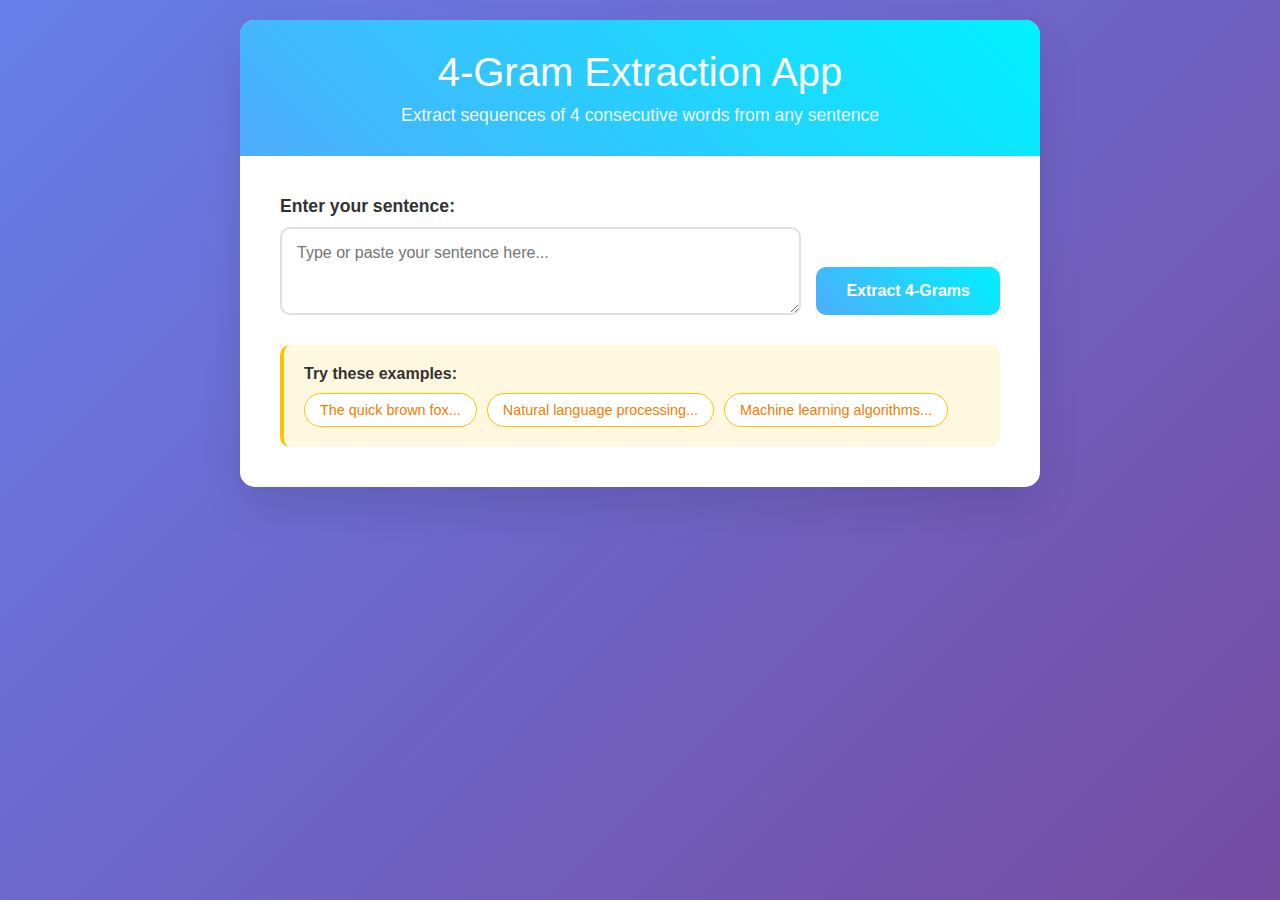
<file: templates/index.html>
<!DOCTYPE html>
<html lang="en">
<head>
    <meta charset="UTF-8">
    <meta name="viewport" content="width=device-width, initial-scale=1.0">
    <title>4-Gram Extraction App</title>
    <style>
        * {
            margin: 0;
            padding: 0;
            box-sizing: border-box;
        }
        
        body {
            font-family: 'Segoe UI', Tahoma, Geneva, Verdana, sans-serif;
            background: linear-gradient(135deg, #667eea 0%, #764ba2 100%);
            min-height: 100vh;
            padding: 20px;
        }
        
        .container {
            max-width: 800px;
            margin: 0 auto;
            background: white;
            border-radius: 15px;
            box-shadow: 0 20px 40px rgba(0,0,0,0.1);
            overflow: hidden;
        }
        
        .header {
            background: linear-gradient(45deg, #4facfe 0%, #00f2fe 100%);
            color: white;
            padding: 30px;
            text-align: center;
        }
        
        .header h1 {
            font-size: 2.5em;
            margin-bottom: 10px;
            font-weight: 300;
        }
        
        .header p {
            font-size: 1.1em;
            opacity: 0.9;
        }
        
        .content {
            padding: 40px;
        }
        
        .input-section {
            margin-bottom: 30px;
        }
        
        .input-section label {
            display: block;
            margin-bottom: 10px;
            font-weight: 600;
            color: #333;
            font-size: 1.1em;
        }
        
        .input-group {
            display: flex;
            gap: 15px;
            align-items: flex-end;
        }
        
        .input-group textarea {
            flex: 1;
            padding: 15px;
            border: 2px solid #e0e0e0;
            border-radius: 10px;
            font-size: 16px;
            font-family: inherit;
            resize: vertical;
            min-height: 80px;
            transition: border-color 0.3s ease;
        }
        
        .input-group textarea:focus {
            outline: none;
            border-color: #4facfe;
        }
        
        .btn-primary {
            background: linear-gradient(45deg, #4facfe 0%, #00f2fe 100%);
            color: white;
            border: none;
            padding: 15px 30px;
            border-radius: 10px;
            font-size: 16px;
            font-weight: 600;
            cursor: pointer;
            transition: transform 0.2s ease, box-shadow 0.2s ease;
            min-width: 120px;
        }
        
        .btn-primary:hover {
            transform: translateY(-2px);
            box-shadow: 0 10px 20px rgba(79, 172, 254, 0.3);
        }
        
        .btn-primary:active {
            transform: translateY(0);
        }
        
        .results {
            margin-top: 30px;
            display: none;
        }
        
        .results.show {
            display: block;
        }
        
        .stats-grid {
            display: grid;
            grid-template-columns: repeat(auto-fit, minmax(200px, 1fr));
            gap: 20px;
            margin-bottom: 30px;
        }
        
        .stat-card {
            background: #f8f9ff;
            padding: 20px;
            border-radius: 10px;
            text-align: center;
            border: 2px solid #e8ecff;
        }
        
        .stat-number {
            font-size: 2em;
            font-weight: bold;
            color: #4facfe;
            margin-bottom: 5px;
        }
        
        .stat-label {
            color: #666;
            font-size: 0.9em;
            text-transform: uppercase;
            letter-spacing: 0.5px;
        }
        
        .fourgrams-section {
            background: #f8f9ff;
            padding: 25px;
            border-radius: 10px;
            border: 2px solid #e8ecff;
        }
        
        .fourgrams-section h3 {
            color: #333;
            margin-bottom: 20px;
            font-size: 1.3em;
        }
        
        .fourgrams-list {
            display: flex;
            flex-wrap: wrap;
            gap: 10px;
        }
        
        .fourgram-item {
            background: white;
            padding: 8px 15px;
            border-radius: 20px;
            border: 1px solid #ddd;
            font-family: 'Courier New', monospace;
            font-size: 0.9em;
            color: #555;
            transition: all 0.2s ease;
        }
        
        .fourgram-item:hover {
            background: #4facfe;
            color: white;
            transform: translateY(-1px);
        }
        
        .frequency-section {
            margin-top: 25px;
        }
        
        .frequency-item {
            display: flex;
            justify-content: space-between;
            align-items: center;
            padding: 10px 15px;
            background: white;
            margin-bottom: 5px;
            border-radius: 8px;
            border: 1px solid #ddd;
        }
        
        .frequency-text {
            font-family: 'Courier New', monospace;
            color: #555;
        }
        
        .frequency-count {
            background: #4facfe;
            color: white;
            padding: 4px 10px;
            border-radius: 15px;
            font-size: 0.8em;
            font-weight: bold;
        }
        
        .example-section {
            margin-top: 30px;
            padding: 20px;
            background: #fff8e1;
            border-radius: 10px;
            border-left: 4px solid #ffc107;
        }
        
        .example-section h4 {
            color: #333;
            margin-bottom: 10px;
        }
        
        .example-buttons {
            display: flex;
            flex-wrap: wrap;
            gap: 10px;
        }
        
        .example-btn {
            background: #fff;
            border: 1px solid #ffc107;
            color: #f57c00;
            padding: 8px 15px;
            border-radius: 20px;
            cursor: pointer;
            font-size: 0.9em;
            transition: all 0.2s ease;
        }
        
        .example-btn:hover {
            background: #ffc107;
            color: white;
        }
        
        .loading {
            display: none;
            text-align: center;
            padding: 20px;
            color: #666;
        }
        
        .loading.show {
            display: block;
        }
        
        .error {
            background: #ffebee;
            color: #c62828;
            padding: 15px;
            border-radius: 8px;
            border: 1px solid #ffcdd2;
            margin-top: 15px;
            display: none;
        }
        
        .error.show {
            display: block;
        }
    </style>
</head>
<body>
    <div class="container">
        <div class="header">
            <h1>4-Gram Extraction App</h1>
            <p>Extract sequences of 4 consecutive words from any sentence</p>
        </div>
        
        <div class="content">
            <div class="input-section">
                <label for="sentence">Enter your sentence:</label>
                <div class="input-group">
                    <textarea 
                        id="sentence" 
                        name="sentence" 
                        placeholder="Type or paste your sentence here..."
                        rows="3"
                    ></textarea>
                    <button type="button" class="btn-primary" onclick="extractFourGrams()">
                        Extract 4-Grams
                    </button>
                </div>
            </div>
            
            <div class="example-section">
                <h4>Try these examples:</h4>
                <div class="example-buttons">
                    <button class="example-btn" onclick="setExample('The quick brown fox jumps over the lazy dog')">
                        The quick brown fox...
                    </button>
                    <button class="example-btn" onclick="setExample('Natural language processing is a fascinating field of artificial intelligence')">
                        Natural language processing...
                    </button>
                    <button class="example-btn" onclick="setExample('Machine learning algorithms can identify patterns in large datasets')">
                        Machine learning algorithms...
                    </button>
                </div>
            </div>
            
            <div class="loading" id="loading">
                <p>🔄 Extracting 4-grams...</p>
            </div>
            
            <div class="error" id="error">
                <p id="error-message"></p>
            </div>
            
            <div class="results" id="results">
                <div class="stats-grid">
                    <div class="stat-card">
                        <div class="stat-number" id="total-words">0</div>
                        <div class="stat-label">Total Words</div>
                    </div>
                    <div class="stat-card">
                        <div class="stat-number" id="total-fourgrams">0</div>
                        <div class="stat-label">Total 4-Grams</div>
                    </div>
                    <div class="stat-card">
                        <div class="stat-number" id="unique-fourgrams">0</div>
                        <div class="stat-label">Unique 4-Grams</div>
                    </div>
                </div>
                
                <div class="fourgrams-section">
                    <h3>4-Grams Found:</h3>
                    <div class="fourgrams-list" id="fourgrams-list">
                        <!-- 4-grams will be populated here -->
                    </div>
                    
                    <div class="frequency-section" id="frequency-section" style="display: none;">
                        <h4>Frequency Analysis:</h4>
                        <div id="frequency-list">
                            <!-- Frequency data will be populated here -->
                        </div>
                    </div>
                </div>
            </div>
        </div>
    </div>
    
    <script>
        function setExample(text) {
            document.getElementById('sentence').value = text;
        }
        
        async function extractFourGrams() {
            const sentence = document.getElementById('sentence').value.trim();
            const loadingEl = document.getElementById('loading');
            const errorEl = document.getElementById('error');
            const resultsEl = document.getElementById('results');
            
            // Reset UI
            loadingEl.classList.remove('show');
            errorEl.classList.remove('show');
            resultsEl.classList.remove('show');
            
            if (!sentence) {
                showError('Please enter a sentence');
                return;
            }
            
            // Show loading
            loadingEl.classList.add('show');
            
            try {
                const formData = new FormData();
                formData.append('sentence', sentence);
                
                const response = await fetch('/extract', {
                    method: 'POST',
                    body: formData
                });
                
                if (!response.ok) {
                    const errorData = await response.json();
                    throw new Error(errorData.detail || 'Failed to extract 4-grams');
                }
                
                const data = await response.json();
                displayResults(data);
                
            } catch (error) {
                showError(error.message);
            } finally {
                loadingEl.classList.remove('show');
            }
        }
        
        function displayResults(data) {
            // Update statistics
            document.getElementById('total-words').textContent = data.word_count;
            document.getElementById('total-fourgrams').textContent = data.total_fourgrams;
            document.getElementById('unique-fourgrams').textContent = data.unique_fourgrams;
            
            // Display 4-grams
            const fourgramsListEl = document.getElementById('fourgrams-list');
            fourgramsListEl.innerHTML = '';
            
            if (data.fourgrams.length === 0) {
                fourgramsListEl.innerHTML = '<p style="color: #666; font-style: italic;">No 4-grams found. The sentence needs at least 4 words.</p>';
            } else {
                data.fourgrams.forEach(fourgram => {
                    const item = document.createElement('div');
                    item.className = 'fourgram-item';
                    item.textContent = fourgram;
                    fourgramsListEl.appendChild(item);
                });
            }
            
            // Display frequency analysis if there are duplicates
            const frequencySection = document.getElementById('frequency-section');
            const frequencyList = document.getElementById('frequency-list');
            
            const hasDuplicates = Object.values(data.frequency).some(count => count > 1);
            
            if (hasDuplicates) {
                frequencySection.style.display = 'block';
                frequencyList.innerHTML = '';
                
                // Sort by frequency (descending)
                const sortedFrequency = Object.entries(data.frequency)
                    .sort(([,a], [,b]) => b - a)
                    .filter(([,count]) => count > 1);
                
                sortedFrequency.forEach(([fourgram, count]) => {
                    const item = document.createElement('div');
                    item.className = 'frequency-item';
                    item.innerHTML = `
                        <span class="frequency-text">${fourgram}</span>
                        <span class="frequency-count">${count}x</span>
                    `;
                    frequencyList.appendChild(item);
                });
            } else {
                frequencySection.style.display = 'none';
            }
            
            // Show results
            document.getElementById('results').classList.add('show');
        }
        
        function showError(message) {
            document.getElementById('error-message').textContent = message;
            document.getElementById('error').classList.add('show');
        }
        
        // Allow Enter key to trigger extraction
        document.getElementById('sentence').addEventListener('keypress', function(e) {
            if (e.key === 'Enter' && e.ctrlKey) {
                extractFourGrams();
            }
        });
    </script>
</body>
</html>
</file>
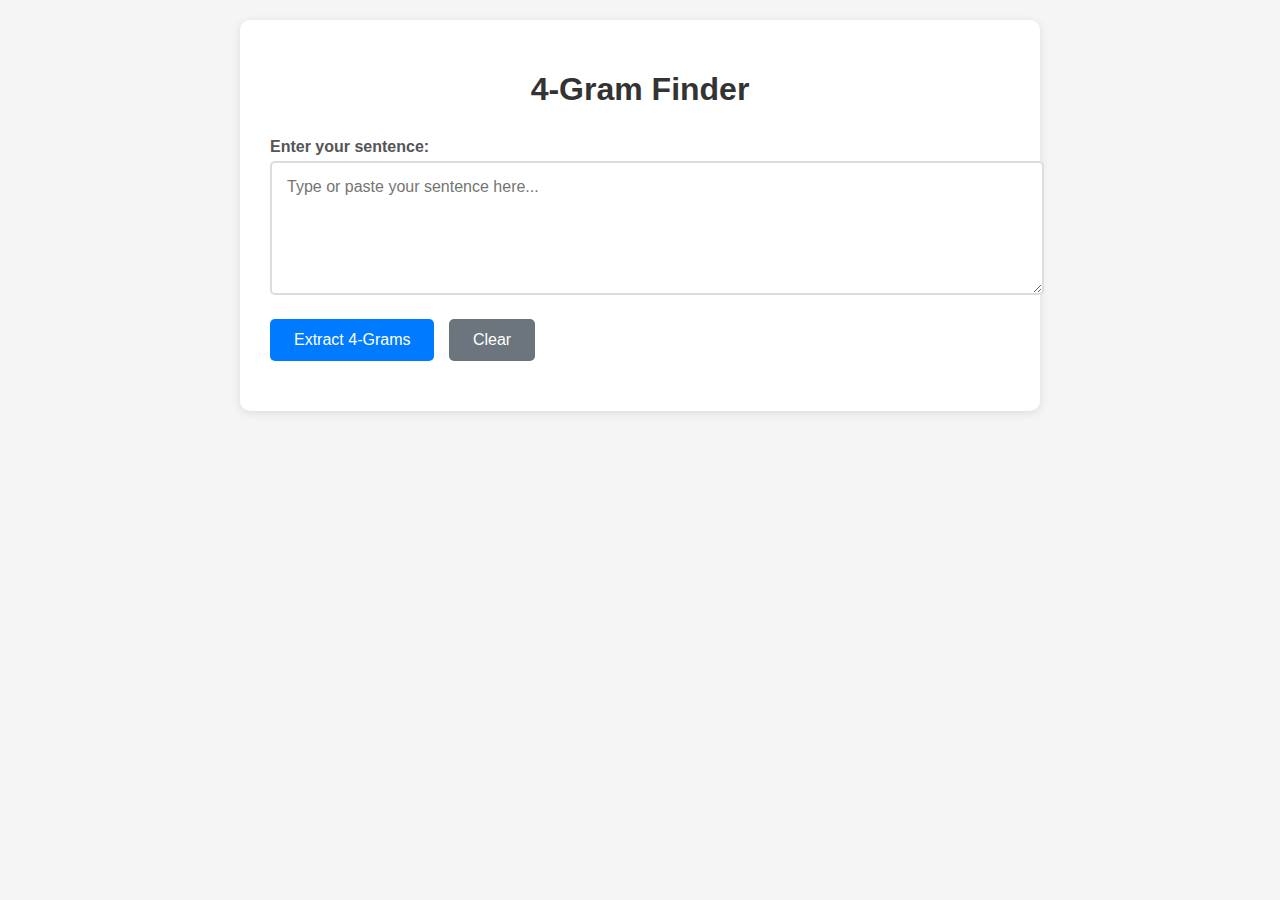
<file: src/static/simple.html>
<!DOCTYPE html>
<html lang="en">
<head>
    <meta charset="UTF-8">
    <meta name="viewport" content="width=device-width, initial-scale=1.0">
    <title>Simple 4-Gram Finder</title>
    <style>
        body {
            font-family: Arial, sans-serif;
            max-width: 800px;
            margin: 0 auto;
            padding: 20px;
            background-color: #f5f5f5;
        }
        
        .container {
            background: white;
            padding: 30px;
            border-radius: 10px;
            box-shadow: 0 2px 10px rgba(0,0,0,0.1);
        }
        
        h1 {
            color: #333;
            text-align: center;
            margin-bottom: 30px;
        }
        
        .input-group {
            margin-bottom: 20px;
        }
        
        label {
            display: block;
            margin-bottom: 5px;
            font-weight: bold;
            color: #555;
        }
        
        textarea {
            width: 100%;
            padding: 15px;
            border: 2px solid #ddd;
            border-radius: 5px;
            font-size: 16px;
            font-family: inherit;
            resize: vertical;
            min-height: 100px;
        }
        
        textarea:focus {
            outline: none;
            border-color: #007bff;
        }
        
        button {
            background-color: #007bff;
            color: white;
            border: none;
            padding: 12px 24px;
            font-size: 16px;
            border-radius: 5px;
            cursor: pointer;
            margin-right: 10px;
        }
        
        button:hover {
            background-color: #0056b3;
        }
        
        .clear-btn {
            background-color: #6c757d;
        }
        
        .clear-btn:hover {
            background-color: #545b62;
        }
        
        .results {
            margin-top: 30px;
            padding: 20px;
            background-color: #f8f9fa;
            border-radius: 5px;
            border-left: 4px solid #007bff;
        }
        
        .results h3 {
            margin-top: 0;
            color: #333;
        }
        
        .gram-item {
            background: white;
            padding: 10px 15px;
            margin: 5px 0;
            border-radius: 3px;
            border: 1px solid #e9ecef;
        }
        
        .error {
            background-color: #f8d7da;
            color: #721c24;
            padding: 15px;
            border-radius: 5px;
            margin: 20px 0;
            border: 1px solid #f5c6cb;
        }
        
        .loading {
            text-align: center;
            padding: 20px;
            color: #666;
        }
        
        .hidden {
            display: none;
        }
    </style>
</head>
<body>
    <div class="container">
        <h1>4-Gram Finder</h1>
        
        <div class="input-group">
            <label for="sentence-input">Enter your sentence:</label>
            <textarea 
                id="sentence-input" 
                placeholder="Type or paste your sentence here..."
            ></textarea>
        </div>
        
        <div class="input-group">
            <button id="extract-btn">Extract 4-Grams</button>
            <button id="clear-btn" class="clear-btn">Clear</button>
        </div>
        
        <div id="loading" class="loading hidden">
            Processing...
        </div>
        
        <div id="error" class="error hidden">
            <div id="error-text"></div>
        </div>
        
        <div id="results" class="results hidden">
            <h3>Results</h3>
            <p><strong>Original sentence:</strong> <span id="original-sentence"></span></p>
            <p><strong>Total 4-grams found:</strong> <span id="total-count">0</span></p>
            <h4>4-Grams:</h4>
            <div id="grams-list"></div>
        </div>
    </div>

    <script>
        document.addEventListener('DOMContentLoaded', function() {
            const sentenceInput = document.getElementById('sentence-input');
            const extractBtn = document.getElementById('extract-btn');
            const clearBtn = document.getElementById('clear-btn');
            const loading = document.getElementById('loading');
            const error = document.getElementById('error');
            const results = document.getElementById('results');
            const originalSentence = document.getElementById('original-sentence');
            const totalCount = document.getElementById('total-count');
            const gramsList = document.getElementById('grams-list');
            const errorText = document.getElementById('error-text');

            function showLoading() {
                loading.classList.remove('hidden');
                error.classList.add('hidden');
                results.classList.add('hidden');
            }

            function hideLoading() {
                loading.classList.add('hidden');
            }

            function showError(message) {
                errorText.textContent = message;
                error.classList.remove('hidden');
                results.classList.add('hidden');
            }

            function hideError() {
                error.classList.add('hidden');
            }

            function showResults(data) {
                originalSentence.textContent = data.sentence;
                totalCount.textContent = data.total_grams;
                
                gramsList.innerHTML = '';
                data.four_grams.forEach((gram, index) => {
                    const gramElement = document.createElement('div');
                    gramElement.className = 'gram-item';
                    gramElement.textContent = `${index + 1}. ${gram}`;
                    gramsList.appendChild(gramElement);
                });
                
                results.classList.remove('hidden');
                error.classList.add('hidden');
            }

            async function extractFourGrams() {
                const sentence = sentenceInput.value.trim();
                
                if (!sentence) {
                    showError('Please enter a sentence.');
                    return;
                }

                if (sentence.split(' ').length < 4) {
                    showError('The sentence must contain at least 4 words.');
                    return;
                }

                showLoading();

                try {
                    const response = await fetch('/extract-four-grams', {
                        method: 'POST',
                        headers: {
                            'Content-Type': 'application/json',
                        },
                        body: JSON.stringify({ sentence: sentence })
                    });

                    if (!response.ok) {
                        const errorData = await response.json();
                        throw new Error(errorData.detail || 'Failed to extract 4-grams');
                    }

                    const data = await response.json();
                    showResults(data);
                } catch (error) {
                    console.error('Error:', error);
                    showError(error.message || 'An error occurred while extracting 4-grams.');
                } finally {
                    hideLoading();
                }
            }

            function clearAll() {
                sentenceInput.value = '';
                results.classList.add('hidden');
                error.classList.add('hidden');
                sentenceInput.focus();
            }

            extractBtn.addEventListener('click', extractFourGrams);
            clearBtn.addEventListener('click', clearAll);
            
            // Allow Enter key to trigger extraction
            sentenceInput.addEventListener('keydown', function(e) {
                if (e.key === 'Enter' && e.ctrlKey) {
                    e.preventDefault();
                    extractFourGrams();
                }
            });
        });
    </script>
</body>
</html>
</file>
